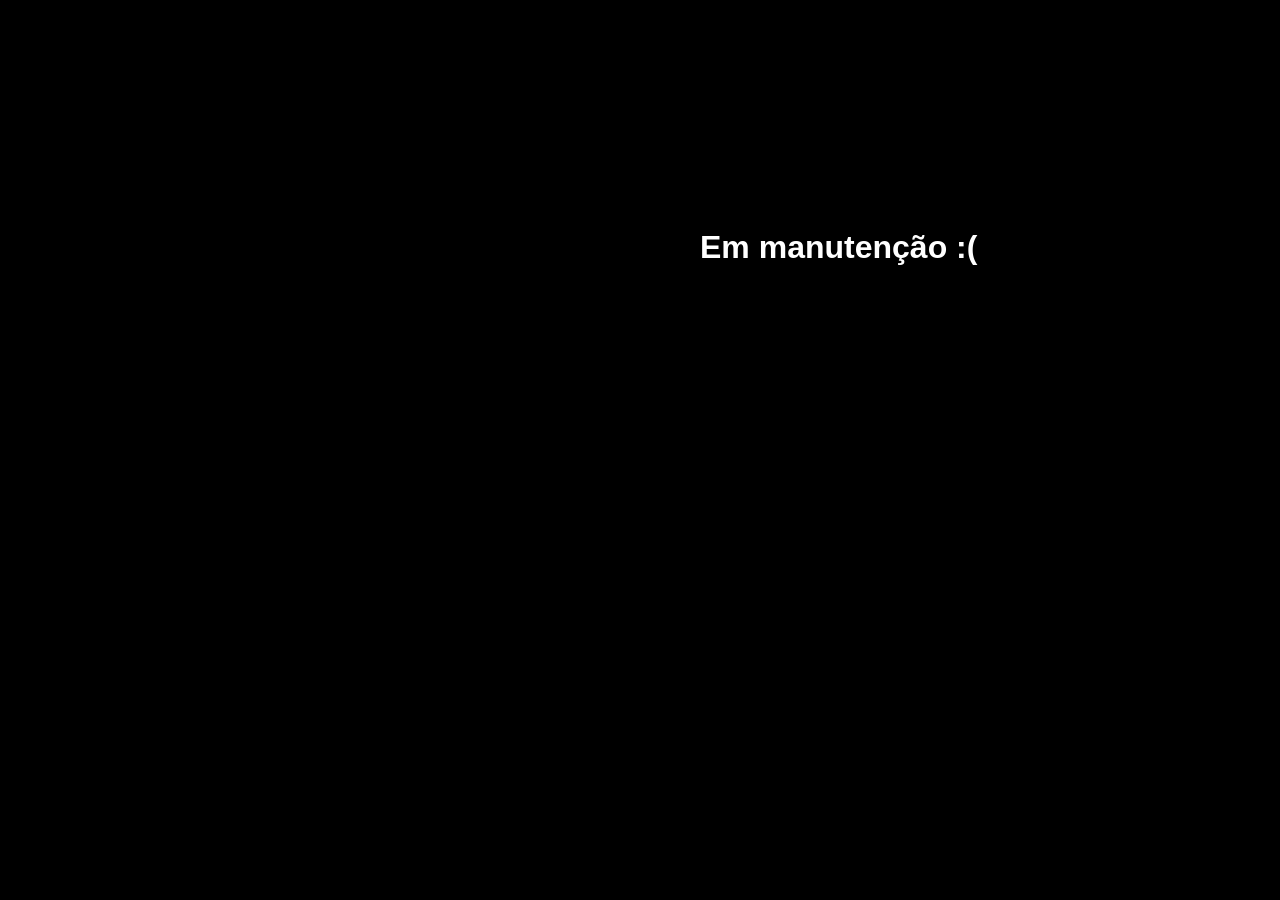
<file: pages/baixar.html>
<!DOCTYPE html>
<html lang="en">
<head>
    <meta charset="UTF-8">
    <meta name="viewport" content="width=device-width, initial-scale=1.0">
    <title>Document</title>
    <link rel="apple-touch-icon" sizes="180x180" href="../icon/icon2/apple-touch-icon.png">
    <link rel="icon" type="image/png" sizes="32x32" href="../icon/icon2/favicon-32x32.png">
    <link rel="icon" type="image/png" sizes="16x16" href="../icon/icon2/favicon-16x16.png">
    <link rel="manifest" href="../icon/icon2/site.webmanifest">
    <link rel="stylesheet" href="../assets/baixar.css">
</head>
<body>
    
    <h1>Em manutenção :( </h1>

</body>
</html>
</file>
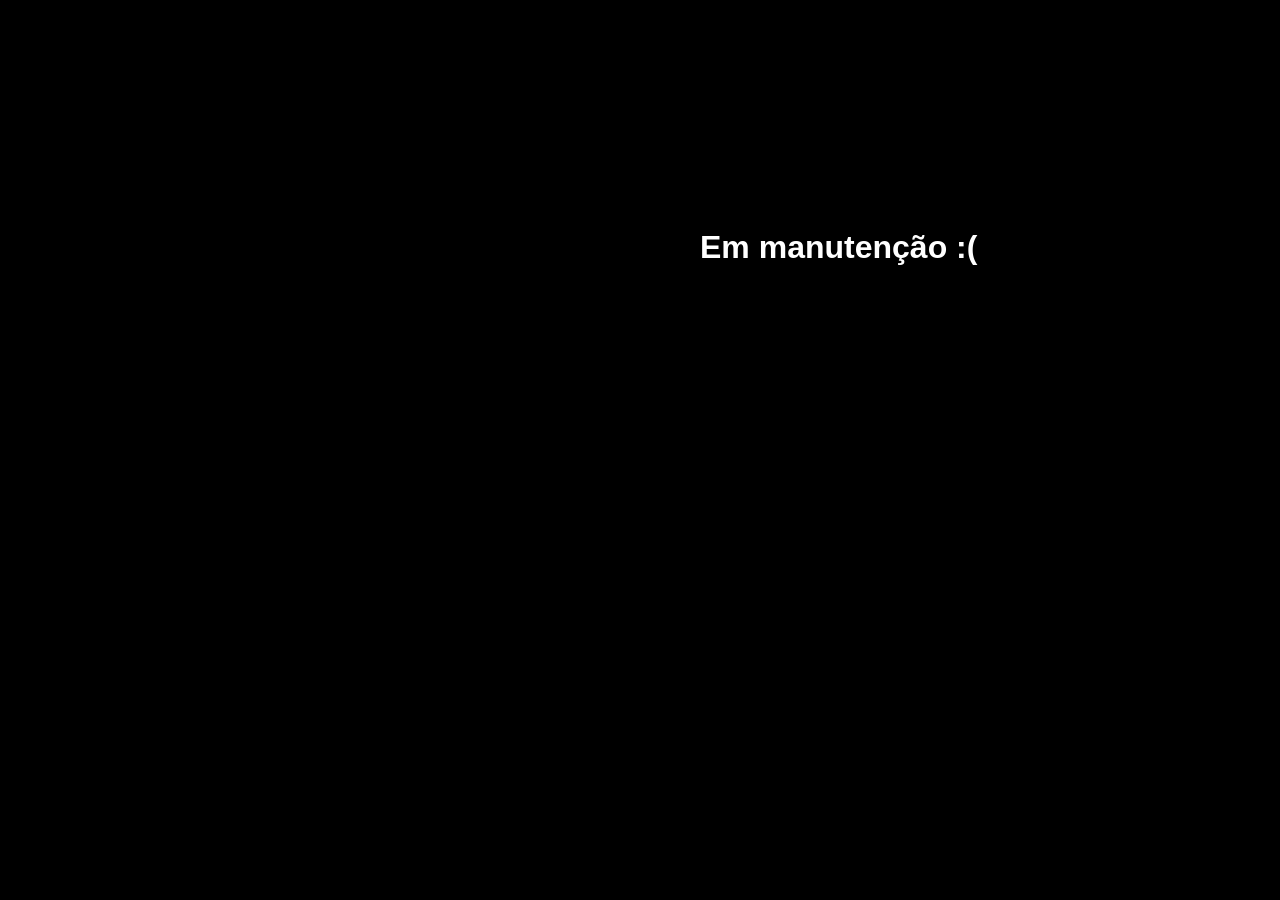
<file: pages/buscar.html>
<!DOCTYPE html>
<html lang="en">
<head>
    <meta charset="UTF-8">
    <meta name="viewport" content="width=device-width, initial-scale=1.0">
    <title>Document</title>
    <link rel="apple-touch-icon" sizes="180x180" href="../icon/icon2/apple-touch-icon.png">
    <link rel="icon" type="image/png" sizes="32x32" href="../icon/icon2/favicon-32x32.png">
    <link rel="icon" type="image/png" sizes="16x16" href="../icon/icon2/favicon-16x16.png">
    <link rel="manifest" href="../icon/icon2/site.webmanifest">
    <link rel="stylesheet" href="../assets/buscar.css">
</head>
<body>
    <h1>Em manutenção :( </h1>
</body>
</html>
</file>
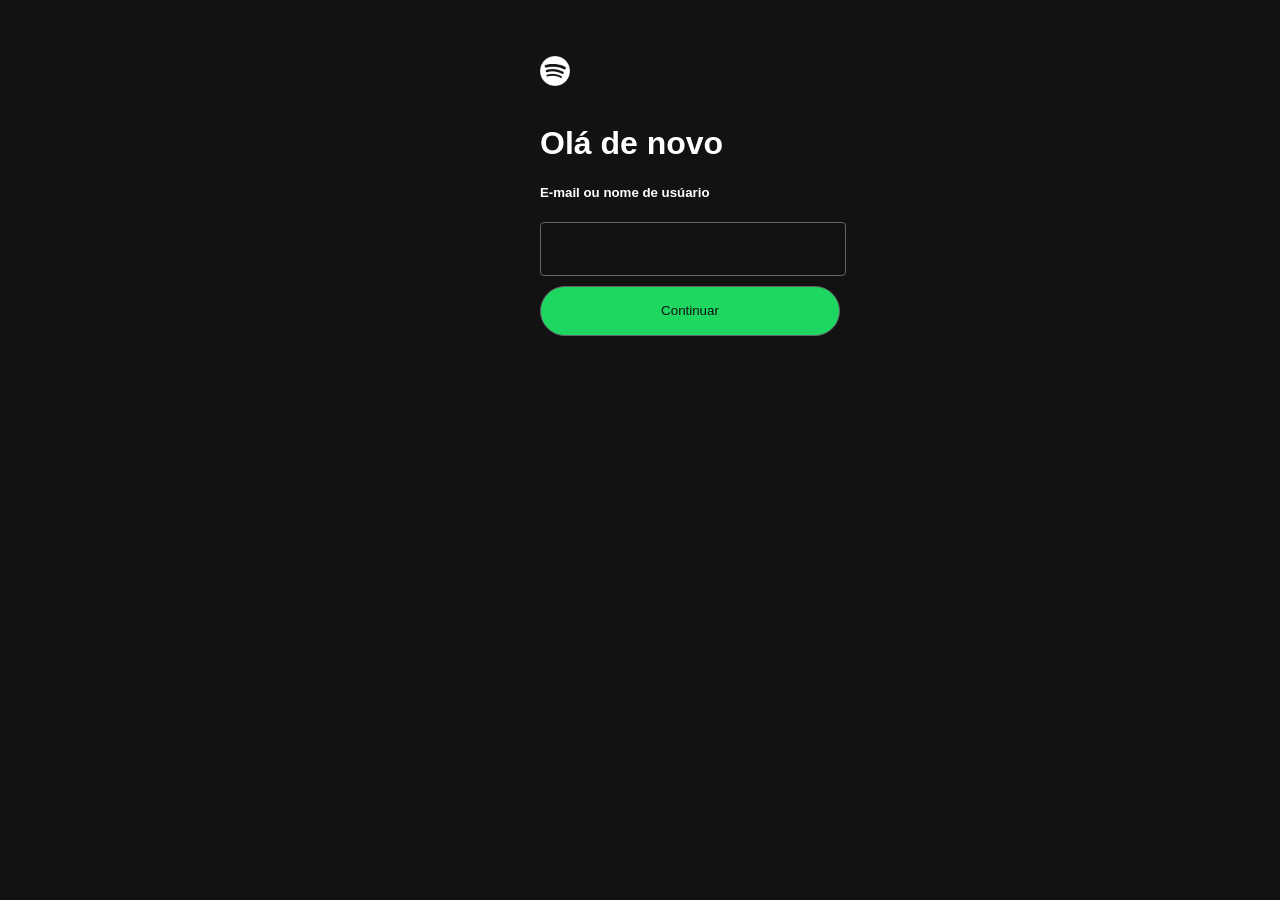
<file: pages/entrar.html>
<!DOCTYPE html>
<html lang="en">
<head>
    <meta charset="UTF-8">
    <meta name="viewport" content="width=device-width, initial-scale=1.0">
    <title>document</title>
    <link rel="stylesheet" href="../assets/entrar.css">
    <link rel="apple-touch-icon" sizes="180x180" href="../icon/icon2/apple-touch-icon.png">
    <link rel="icon" type="image/png" sizes="32x32" href="../icon/icon2/favicon-32x32.png">
    <link rel="icon" type="image/png" sizes="16x16" href="../icon/icon2/favicon-16x16.png">
    <link rel="manifest" href="../icon/icon2/site.webmanifest">
</head>
<body>

    <img id="spotico" src="../imagens/icone-spotify-branco.png" alt="trulli" >
    <div class="title">
        <h1>Olá de novo</h1>
    <div>
        <h5>E-mail ou nome de usúario </h5>
    <input type="email">
    <input id="continuar" type="submit" value="Continuar">

    
</body>
</html>
</file>
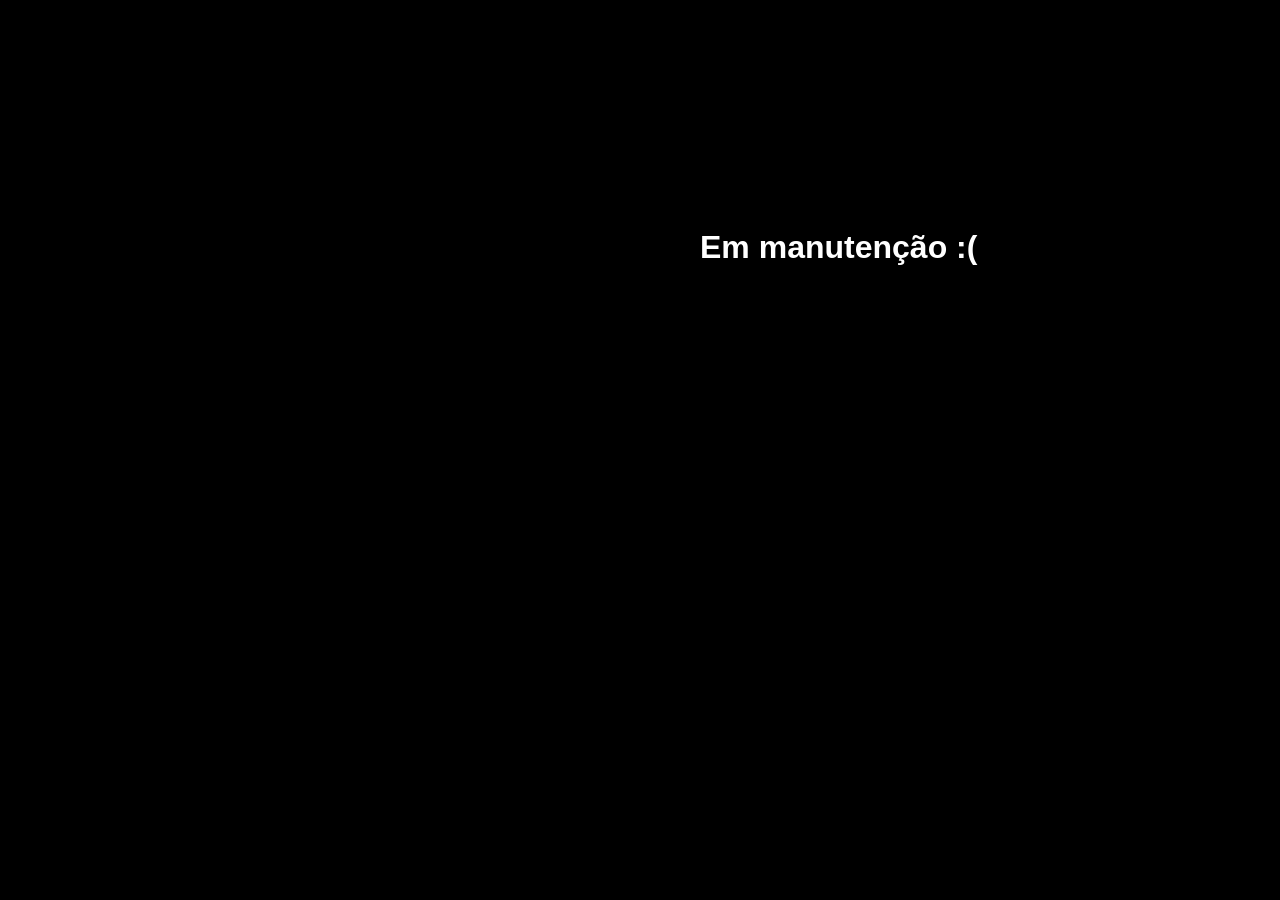
<file: pages/home.html>
<!DOCTYPE html>
<html lang="en">
<head>
    <meta charset="UTF-8">
    <meta name="viewport" content="width=device-width, initial-scale=1.0">
    <title>Document</title>
    <link rel="apple-touch-icon" sizes="180x180" href="../icon/icon2/apple-touch-icon.png">
    <link rel="icon" type="image/png" sizes="32x32" href="../icon/icon2/favicon-32x32.png">
    <link rel="icon" type="image/png" sizes="16x16" href="../icon/icon2/favicon-16x16.png">
    <link rel="manifest" href="../icon/icon2/site.webmanifest">
    <link rel="stylesheet" href="../assets/home.css">
</head>
<body>
    <h1>Em manutenção :( </h1>
</body>
</html>
</file>
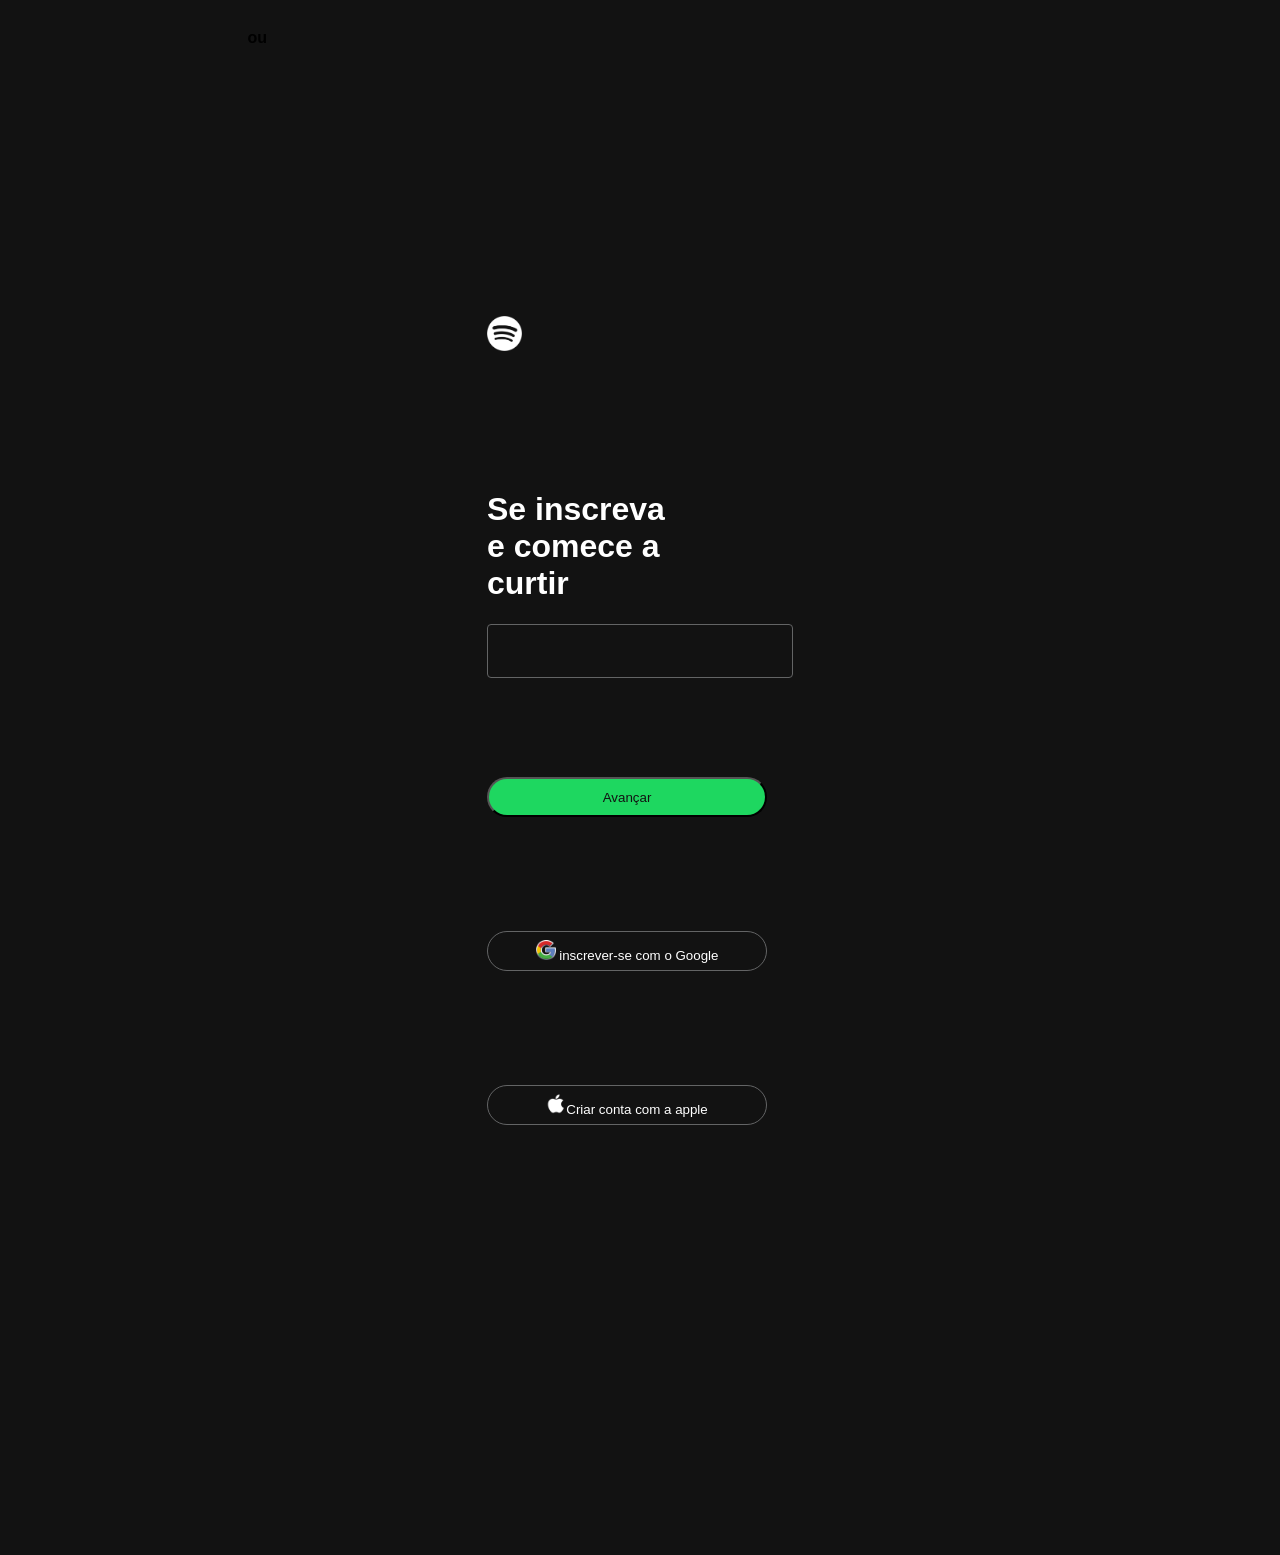
<file: pages/inscrever-se.html>
<!DOCTYPE html>
<html lang="en">
<head>
    <meta charset="UTF-8">
    <meta name="viewport" content="width=device-width, initial-scale=1.0">
    <title>Inscrever-se-Spotify</title>
    <link rel="apple-touch-icon" sizes="180x180" href="../icon/icon2/apple-touch-icon.png">
    <link rel="icon" type="image/png" sizes="32x32" href="../icon/icon2/favicon-32x32.png">
    <link rel="icon" type="image/png" sizes="16x16" href="../icon/icon2/favicon-16x16.png">
    <link rel="manifest" href="../icon/icon2/site.webmanifest">
    <link rel="stylesheet" href="../assets/inscrever-se.css">
</head>
<body>
    <img id="logo" src="../imagens/icone-spotify-branco.png" >
    <h1>Se inscreva e comece a curtir</h1>
    <input type="email">
    <br>
    <button id="continue">Avançar</button>
    <br>
    <h4>ou</h4>
    <button id="btm"><img id="google" src="../imagens/Logo_Google_Em_3D_PNG_Transparente.png" >  inscrever-se com o Google</button>
    <button id="apple"><img id="appleimg"  src="../imagens/icons8-mac-os-50.png">Criar conta com a apple</button>
</body>
</html>
</file>
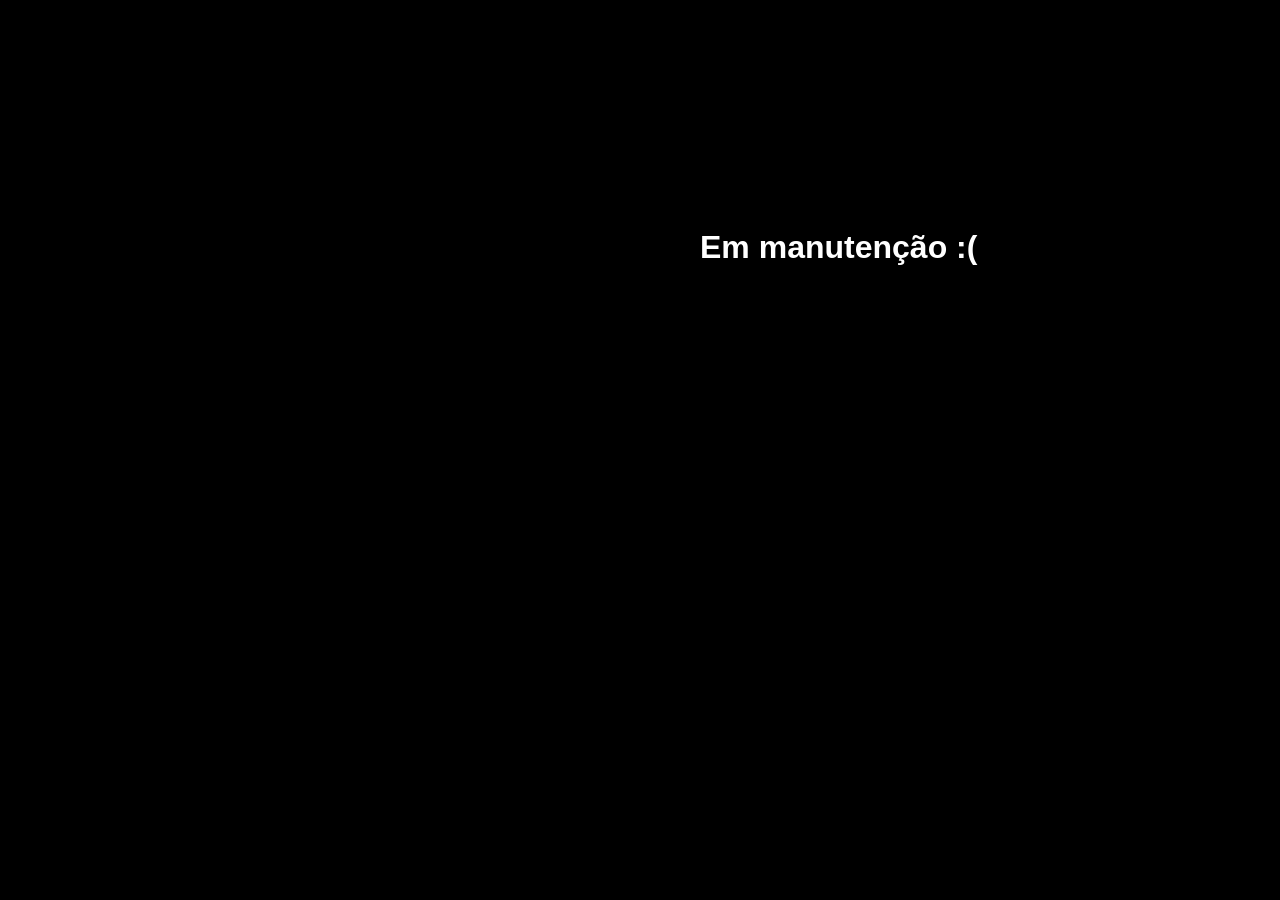
<file: pages/instalar-aplicativo.html>
<!DOCTYPE html>
<html lang="en">
<head>
    <meta charset="UTF-8">
    <meta name="viewport" content="width=device-width, initial-scale=1.0">
    <title>Document</title>
    <link rel="apple-touch-icon" sizes="180x180" href="../icon/icon2/apple-touch-icon.png">
    <link rel="icon" type="image/png" sizes="32x32" href="../icon/icon2/favicon-32x32.png">
    <link rel="icon" type="image/png" sizes="16x16" href="../icon/icon2/favicon-16x16.png">
    <link rel="manifest" href="../icon/icon2/site.webmanifest">
    <link rel="stylesheet" href="../assets/instalar-aplicativos.css">
</head>
<body>
    <h1>Em manutenção :( </h1>
</body>
</html>
</file>
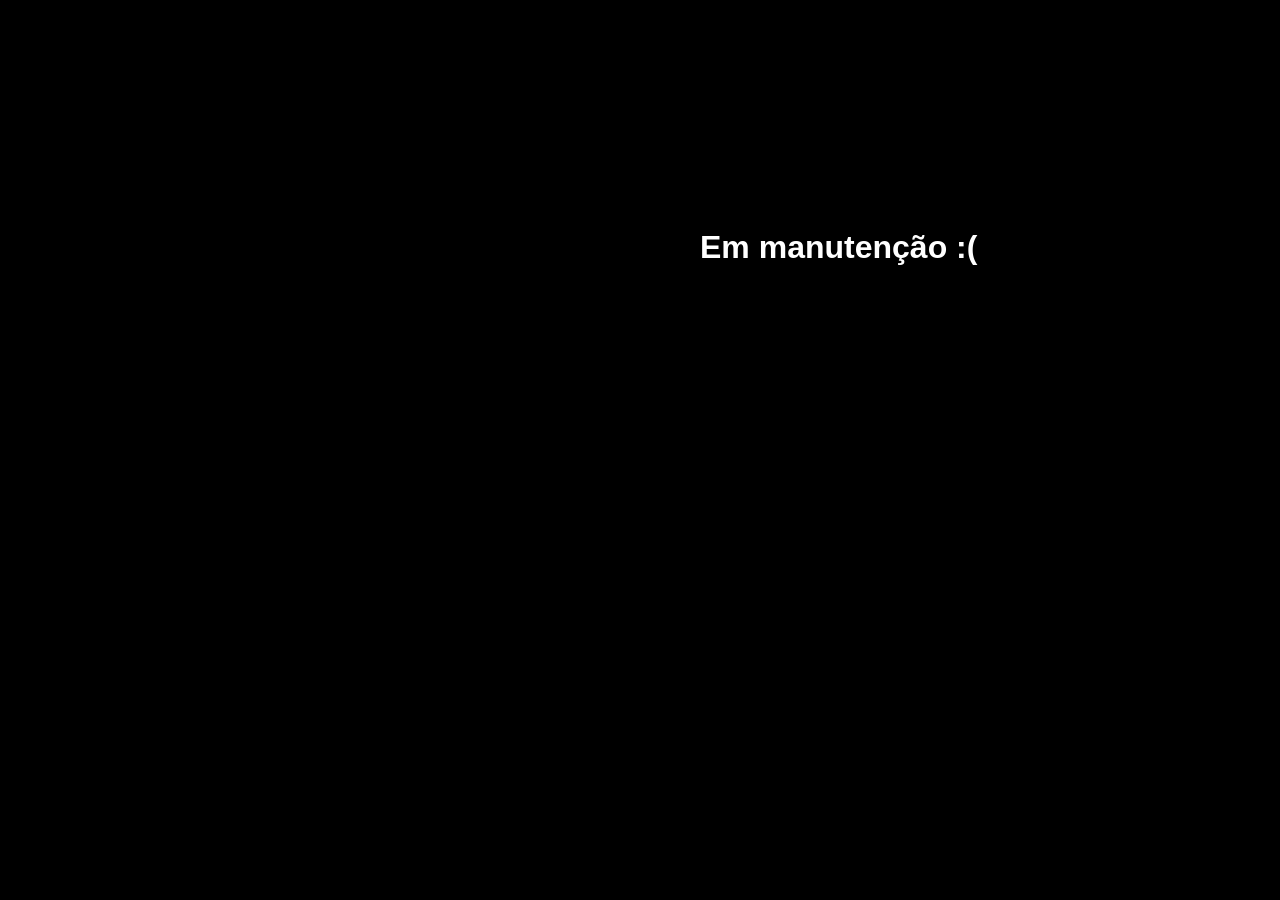
<file: pages/nav.html>
<!DOCTYPE html>
<html lang="en">
<head>
    <meta charset="UTF-8">
    <meta name="viewport" content="width=device-width, initial-scale=1.0">
    <title>Document</title>
    <link rel="apple-touch-icon" sizes="180x180" href="../icon/icon2/apple-touch-icon.png">
    <link rel="icon" type="image/png" sizes="32x32" href="../icon/icon2/favicon-32x32.png">
    <link rel="icon" type="image/png" sizes="16x16" href="../icon/icon2/favicon-16x16.png">
    <link rel="manifest" href="../icon/icon2/site.webmanifest">
    <link rel="stylesheet" href="../assets/nav.css">
</head>
<body>
    <h1>Em manutenção :( </h1>
</body>
</html>
</file>
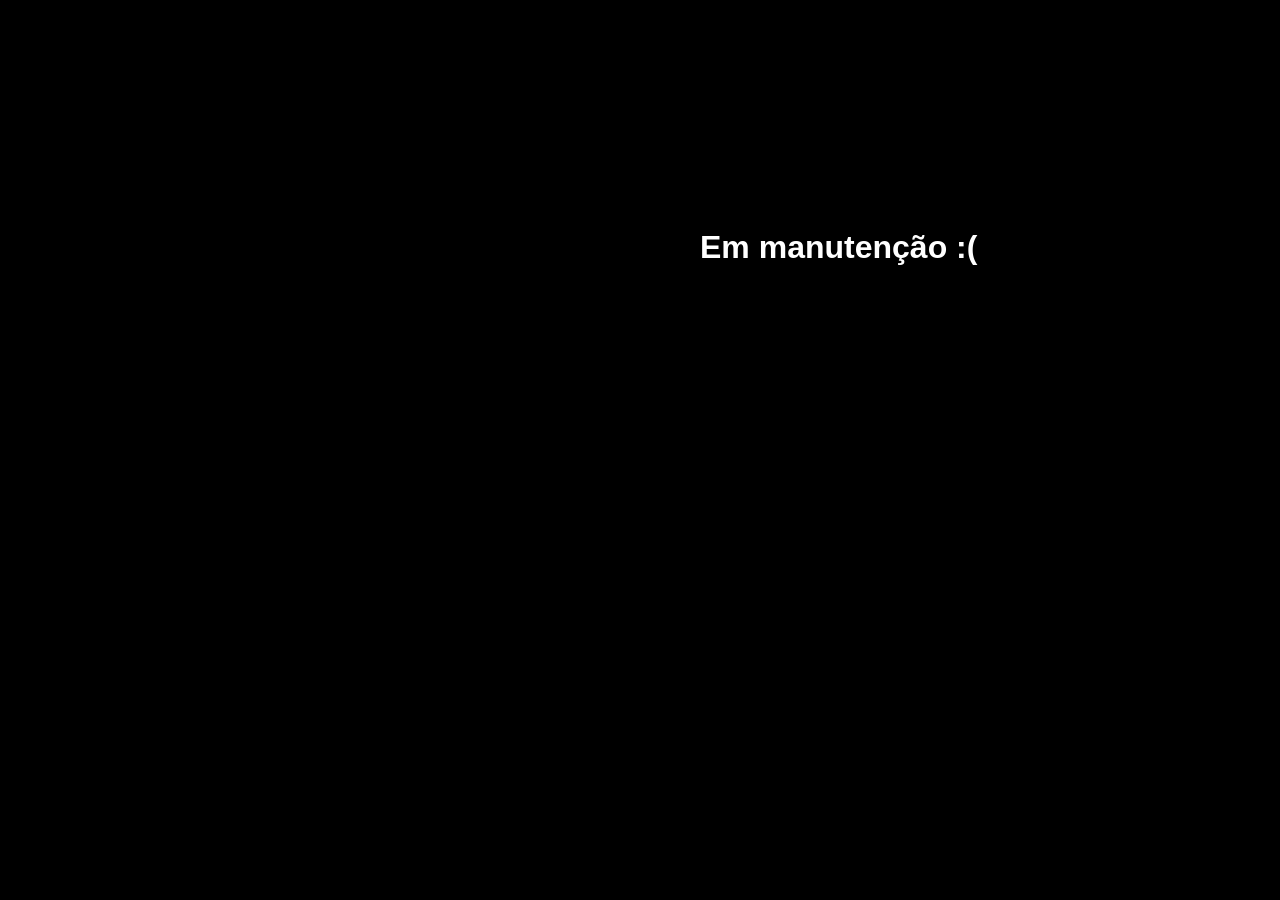
<file: pages/premium.html>
<!DOCTYPE html>
<html lang="en">
<head>
    <meta charset="UTF-8">
    <meta name="viewport" content="width=device-width, initial-scale=1.0">
    <title>Document</title>
    <link rel="apple-touch-icon" sizes="180x180" href="../icon/icon2/apple-touch-icon.png">
    <link rel="icon" type="image/png" sizes="32x32" href="../icon/icon2/favicon-32x32.png">
    <link rel="icon" type="image/png" sizes="16x16" href="../icon/icon2/favicon-16x16.png">
    <link rel="manifest" href="../icon/icon2/site.webmanifest">
    <link rel="stylesheet" href="../assets/premium.css">
</head>
<body>
    <h1>Em manutenção :( </h1>
</body>
</html>
</file>
<file: assets/baixar.css>
body {
    background-color: #000000;
}

h1 {
    color: #ffffff;
    font-family: 'Franklin Gothic Medium', 'Arial Narrow', Arial, sans-serif;
    position: absolute;
    left: 500px;
    padding: 200px;

}
</file>
<file: assets/buscar.css>
body {
    background-color: #000000;
}
h1 {
    color: #ffffff;
    font-family: 'Franklin Gothic Medium', 'Arial Narrow', Arial, sans-serif;
    position: absolute;
    left: 500px;
    padding: 200px;
}
</file>
<file: assets/entrar.css>
body {
    background-color: #121212;
    display: grid;
    grid-template-columns: repeat(7, 1fr);
    grid-template-rows: repeat(9, 1fr);
    gap: 8px;

}
/*para posicionar uma das formas e usando o position: relative; assim conseguimos usar o right e left definindo de esquerda a direita*/
.title {
    color: #ffffff;
    font-family: 'Franklin Gothic Medium', 'Arial Narrow', Arial, sans-serif;
    height: 40px;
    width: 200px;
    grid-column-start: 4;
    grid-row-start: 3;
    
}
/*o width e o height definem o tamanho ou a espessura e sempre sera em formar retas tipo um quadrado ode ser utilizado para criar sessões do site*/
#spotico {
    background-color: none;
    width: 30px;
    height: 30px;
    grid-column-start: 4;
    grid-row-start: 2;
    align-items: center;
}
input {
    background-color: #121212;
    position: relative;
    border: 1px solid rgb(99, 100, 101);
    transition: transform 0.1s ease-in-out;
    border-radius: 4px;
    color: white;
    width: 300px;
    height: 50px;
}
input:hover {
    position: relative;
    background-color: #121212;
    border-color: rgb(255, 255, 255);
    transform: scale(1.05);
    color: white;
}

#continuar {
    background-color: #1ed760;
    position: relative;
    border-radius: 30px;
    color: #121212;
    margin-top: 10px;
    
}
</file>
<file: assets/home.css>
body {
    background-color: #000000;
}
h1 {
    color: #ffffff;
    font-family: 'Franklin Gothic Medium', 'Arial Narrow', Arial, sans-serif;
    position: absolute;
    left: 500px;
    padding: 200px;
}
</file>
<file: assets/inscrever-se.css>
body {
    background-color: #121212;
    font-family: 'Franklin Gothic Medium', 'Arial Narrow', Arial, sans-serif;
    display: grid;
    grid-template-columns: repeat(9, 1fr);
    grid-template-rows: repeat(10, 1fr);
    gap: 0px;
}
h1 {
    color: #ffffff;
    font-family: 'Franklin Gothic Medium', 'Arial Narrow', Arial, sans-serif;
    width: 180px;
    grid-column-start: 5;
    grid-row-start: 4;
}

#logo {
    height: 35px;
    width: 35px;
    grid-column-start: 5;
    grid-row-start: 3;
}

#google, #appleimg {
    height: 20px;
    width: 20px;
}

#btm {
    background-color: #121212;
    color: #ffffff;
    border-radius: 25px;
    border: 0.6px solid rgb(99, 100, 101);
    font-family:'Franklin Gothic Medium', 'Arial Narrow', Arial, sans-serif;
    width: 280px;
    height: 40px;
    grid-column-start: 5;
    grid-row-start: 7;
}

#btm:hover {
    background-color: #121212;
    border-color: rgb(255, 255, 255);
    color: white;
}


#apple {
    background-color: #121212;
    color: #ffffff;
    border-radius: 25px;
    border: 0.6px solid rgb(99, 100, 101);
    width: 280px;
    height: 40px;
    font-family: 'Franklin Gothic Medium', 'Arial Narrow', Arial, sans-serif;    
    grid-column-start: 5;
    grid-row-start: 8;
}

#apple:hover {
    background-color: #121212;
    border-color: rgb(255, 255, 255);
    color: white;
}

input {
    background-color: #121212;
    border: 1px solid rgb(99, 100, 101);
    transition: transform 0.1s ease-in-out;
    border-radius: 4px;
    color: white;
    width: 300px;
    height: 50px;
    grid-column-start: 5;
    grid-row-start: 5;
}
input:hover {
    position: relative;
    background-color: #121212;
    border-color: rgb(255, 255, 255);
    color: white;
}
#continue {
    background-color: #1ed760;
    border-radius: 30px;
    color: #121212;
    width: 280px;
    height: 40px;
    grid-column-start: 5;
    grid-row-start: 6;

}
#continue:hover {
    background-color: #60f093;
}
</file>
<file: assets/instalar-aplicativos.css>
body {
    background-color: #000000;
}
h1 {
    color: #ffffff;
    font-family: 'Franklin Gothic Medium', 'Arial Narrow', Arial, sans-serif;
    position: absolute;
    left: 500px;
    padding: 200px;
}
</file>
<file: assets/nav.css>
body {
    background-color: #000000;
}

h1 {
    color: #ffffff;
    font-family: 'Franklin Gothic Medium', 'Arial Narrow', Arial, sans-serif;
    position: absolute;
    left: 500px;
    padding: 200px;
}
</file>
<file: assets/premium.css>
body {
    background-color: #000000;
}

h1 {
    color: #ffffff;
    font-family: 'Franklin Gothic Medium', 'Arial Narrow', Arial, sans-serif;
    position: absolute;
    left: 500px;
    padding: 200px;
}
</file>
